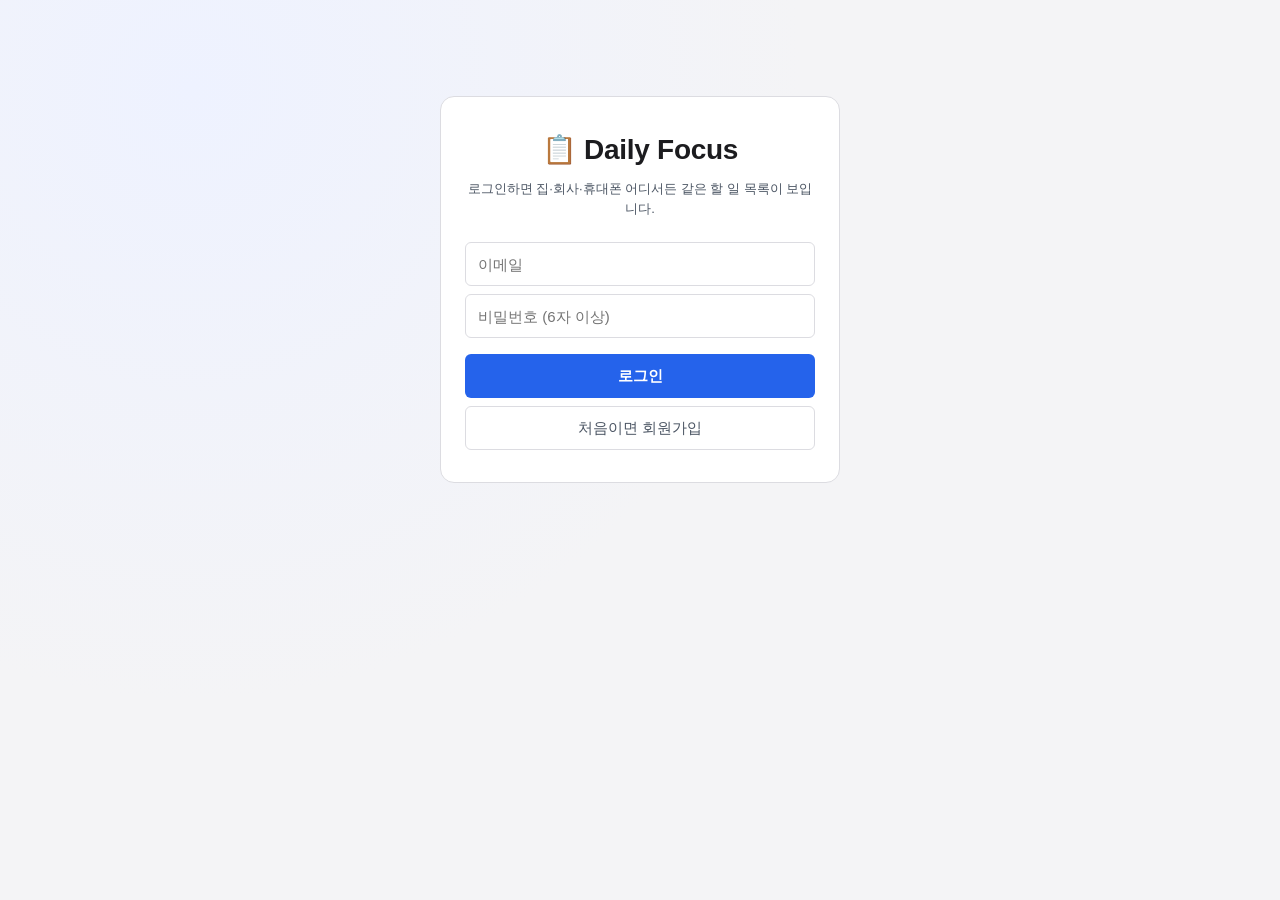
<file: index.html>
<!DOCTYPE html>
<html lang="ko">
<head>
  <meta charset="UTF-8">
  <meta name="viewport" content="width=device-width, initial-scale=1.0">
  <title>Daily Focus</title>
  <link rel="stylesheet" href="style.css">
</head>
<body>
  <div id="auth-screen" class="auth-screen hidden">
    <h1>📋 Daily Focus</h1>
    <p class="auth-desc">로그인하면 집·회사·휴대폰 어디서든 같은 할 일 목록이 보입니다.</p>
    <form id="auth-form" class="auth-form">
      <input type="email" id="auth-email" placeholder="이메일" aria-label="이메일" autocomplete="email" required>
      <input type="password" id="auth-password" placeholder="비밀번호 (6자 이상)" aria-label="비밀번호" autocomplete="current-password" minlength="6" required>
      <button type="submit" id="auth-login-btn" class="auth-primary-btn">로그인</button>
      <button type="button" id="auth-signup-btn" class="auth-secondary-btn">처음이면 회원가입</button>
    </form>
    <p id="auth-message" class="auth-message hidden" role="alert"></p>
  </div>

  <div id="app" class="app hidden">
    <div class="app-header">
      <h1>📋 Daily Focus</h1>
      <div class="header-actions">
        <button type="button" id="theme-toggle-btn" class="header-btn theme-toggle-btn" aria-label="다크 모드로 전환" aria-pressed="false">🌙</button>
        <button type="button" id="export-btn" class="header-btn" aria-label="내보내기">내보내기</button>
        <button type="button" id="import-btn" class="header-btn" aria-label="가져오기">가져오기</button>
        <input type="file" id="import-file-input" accept="application/json" class="hidden" aria-label="JSON 파일 선택">
      </div>
    </div>

    <p id="storage-warning" class="storage-warning hidden" role="alert"></p>
    <p id="account-status" class="account-status"></p>

    <div class="progress-section">
      <div
        class="progress-bar"
        role="progressbar"
        aria-label="전체 진행률"
        aria-valuemin="0"
        aria-valuemax="100"
        aria-valuenow="0"
        id="progress-bar"
      >
        <div id="progress-fill" class="progress-fill"></div>
      </div>
      <p id="progress-text" class="progress-text"></p>
      <div id="category-progress-list" class="category-progress-list"></div>
      <p id="progress-celebrate" class="progress-celebrate hidden">🎉 모든 할 일을 완료했습니다!</p>
    </div>

    <form id="add-form" class="add-form">
      <input
        type="text"
        id="add-input"
        placeholder="할 일을 입력하세요..."
        aria-label="새 할 일 입력"
        maxlength="200"
        autocomplete="off"
      >
      <select id="add-category" class="add-category" aria-label="카테고리 선택">
        <option value="work" selected>업무</option>
        <option value="personal">개인</option>
        <option value="study">공부</option>
      </select>
      <button type="submit" aria-label="추가">추가</button>
    </form>

    <div id="filters" class="filters">
      <div id="category-filters" class="filter-group" data-filter-type="category">
        <button type="button" class="filter-btn" data-value="all">전체</button>
        <button type="button" class="filter-btn" data-value="work">업무</button>
        <button type="button" class="filter-btn" data-value="personal">개인</button>
        <button type="button" class="filter-btn" data-value="study">공부</button>
      </div>
      <div id="status-filters" class="filter-group" data-filter-type="status">
        <button type="button" class="filter-btn" data-value="all">전체</button>
        <button type="button" class="filter-btn" data-value="active">미완료</button>
        <button type="button" class="filter-btn" data-value="completed">완료</button>
      </div>
    </div>

    <ul id="todo-list" class="todo-list"></ul>

    <button id="clear-completed-btn" class="clear-completed-btn" aria-label="완료된 항목 삭제">완료된 항목 삭제</button>
  </div>

  <div id="toast" class="toast hidden" role="status">
    <span id="toast-message" class="toast-message"></span>
    <button id="toast-undo-btn" class="toast-undo-btn" aria-label="실행 취소">실행 취소</button>
  </div>

  <script src="app.js"></script>
</body>
</html>
</file>
<file: style.css>
/* =========================================================
   Daily Focus (Web) — 디자인 토큰 (색상/여백/타이포/모서리/전환)
   원본(daily-focus/style.css)을 기반으로, 데스크톱 전체 화면 레이아웃을
   추가한 버전이다. 모바일 스타일은 그대로 유지한다.
   카테고리 색상(--color-work/personal/study)은 PRD 지정값이므로 변경하지 않는다.
   버튼/배지 텍스트 대비는 WCAG AA(4.5:1)를 만족하도록 검증된 값이다.
   ========================================================= */
:root {
  /* 색상 */
  --color-bg: #f4f4f6;
  --color-surface: #ffffff;
  --color-border: #dcdce1;
  --color-border-strong: #b8b8c0;

  --color-text: #1c1c1f;
  --color-text-secondary: #4b5563; /* 대비 7.5:1 이상 (흰 배경 기준) */
  --color-text-muted: #6b7280;     /* 대비 4.8:1 (완료 항목 등 저강조 텍스트) */

  --color-primary: #2563eb;        /* UI 강조색(버튼/활성 필터). 대비 5.4:1 확보 */
  --color-primary-hover: #1d4ed8;
  --color-danger: #dc2626;
  --color-success: #10b981;

  --color-work: #3b82f6;    /* PRD 지정 카테고리 색상 — 변경 금지 */
  --color-personal: #10b981;
  --color-study: #f59e0b;
  --color-badge-text: #14181f; /* 배지 배경 위 텍스트. 세 색상 모두 대비 5.5:1 이상 */

  --color-focus-ring: #2563eb;

  /* 필터 개수 배지(흰 배경) 전용 텍스트 색상. 흰 배경 대비 7.5:1 이상이라 라이트/다크 모드에서 값을 고정한다. */
  --color-badge-on-white: #1d4ed8;

  color-scheme: light;

  /* 여백 */
  --space-1: 4px;
  --space-2: 8px;
  --space-3: 12px;
  --space-4: 16px;
  --space-5: 24px;
  --space-6: 32px;
  --space-7: 48px;

  /* 모서리 */
  --radius-sm: 6px;
  --radius-md: 10px;
  --radius-lg: 14px;
  --radius-xl: 20px;
  --radius-pill: 999px;

  /* 타이포 */
  --font-family: -apple-system, "Segoe UI", Pretendard, sans-serif;
  --font-size-xs: 12px;
  --font-size-sm: 13px;
  --font-size-base: 15px;
  --font-size-lg: 21px;

  /* 터치 타겟 */
  --tap-target: 44px;

  /* 전환 */
  --transition-fast: 0.15s ease;
  --transition-base: 0.25s ease;
}

/* =========================================================
   다크 모드 — 색상 토큰만 재정의한다. 여백/타이포/모서리 토큰과
   카테고리 색상(--color-work/personal/study)은 라이트 모드와 동일하게 유지한다.
   본문 텍스트·보조 텍스트 모두 배경 대비 WCAG AA(4.5:1) 이상을 확인했다.
   ========================================================= */
:root[data-theme="dark"] {
  --color-bg: #101114;
  --color-surface: #1c1d22;
  --color-border: #33343b;
  --color-border-strong: #4a4b54;

  --color-text: #f2f2f4;
  --color-text-secondary: #c3c5cd; /* 대비 10:1 이상 (--color-surface 기준) */
  --color-text-muted: #93959e;     /* 대비 5.2:1 (--color-surface 기준) */

  --color-primary: #3b82f6;
  --color-primary-hover: #60a5fa;
  --color-danger: #f87171;
  --color-success: #34d399;

  --color-focus-ring: #60a5fa;

  color-scheme: dark;
}

* {
  box-sizing: border-box;
}

body {
  font-family: var(--font-family);
  font-size: var(--font-size-base);
  color: var(--color-text);
  background: var(--color-bg);
  margin: 0;
  padding: var(--space-6) var(--space-4);
  line-height: 1.5;
  min-height: 100vh;
  transition: background var(--transition-base), color var(--transition-base);
}

/* =========================================================
   포커스 / hover 공통 규칙
   ========================================================= */
:is(button, input, select, a, [tabindex]):focus-visible {
  outline: 2px solid var(--color-focus-ring);
  outline-offset: 2px;
  border-radius: var(--radius-sm);
}

button {
  font-family: inherit;
}

@media (prefers-reduced-motion: reduce) {
  * {
    animation-duration: 0.001ms !important;
    transition-duration: 0.001ms !important;
  }
}

/* =========================================================
   카드 레이아웃 (모바일 기본값)
   ========================================================= */
.app {
  max-width: 480px;
  margin: 0 auto;
  background: var(--color-surface);
  border: 1px solid var(--color-border);
  border-radius: var(--radius-lg);
  padding: var(--space-5);
  transition: background var(--transition-base), border-color var(--transition-base);
}

.app-header {
  display: flex;
  align-items: center;
  justify-content: space-between;
  flex-wrap: wrap;
  gap: var(--space-2);
  margin-bottom: var(--space-5);
}

h1 {
  margin: 0;
  font-size: var(--font-size-lg);
  font-weight: 700;
  letter-spacing: -0.01em;
}

.header-actions {
  display: flex;
  gap: var(--space-2);
}

/* 유틸리티 클래스: 다른 규칙이 display를 지정하더라도 항상 숨김이 우선하도록 !important를 사용한다. */
.hidden {
  display: none !important;
}

/* =========================================================
   버튼 공통 (outline 스타일)
   ========================================================= */
.header-btn,
.clear-completed-btn {
  min-height: var(--tap-target);
  padding: var(--space-2) var(--space-3);
  border: 1px solid var(--color-border);
  border-radius: var(--radius-sm);
  background: var(--color-surface);
  color: var(--color-text-secondary);
  font-size: var(--font-size-xs);
  cursor: pointer;
  transition: background var(--transition-fast), border-color var(--transition-fast);
}

.header-btn:hover,
.clear-completed-btn:hover {
  background: var(--color-bg);
  border-color: var(--color-border-strong);
}

.theme-toggle-btn {
  font-size: var(--font-size-base);
  padding: var(--space-2);
}

.clear-completed-btn {
  display: block;
  margin: var(--space-4) auto 0;
}

/* =========================================================
   저장 경고 배너 (localStorage 실패 안내)
   ========================================================= */
.storage-warning {
  display: flex;
  align-items: center;
  gap: var(--space-2);
  margin-bottom: var(--space-4);
  padding: var(--space-3);
  border: 1px solid #fca5a5;
  border-radius: var(--radius-sm);
  background: #fef2f2;
  color: #991b1b;
  font-size: var(--font-size-sm);
}

:root[data-theme="dark"] .storage-warning {
  border-color: #7f1d1d;
  background: #3f1616;
  color: #fecaca;
}

/* =========================================================
   계정 표시줄 (로그인한 이메일 + 로그아웃)
   ========================================================= */
.account-status {
  display: flex;
  align-items: center;
  justify-content: space-between;
  flex-wrap: wrap;
  gap: var(--space-2);
  margin: 0 0 var(--space-4);
  padding: var(--space-2) var(--space-3);
  border: 1px solid #93c5fd;
  border-radius: var(--radius-sm);
  background: #eff6ff;
  color: #1e40af;
  font-size: var(--font-size-sm);
  overflow-wrap: anywhere;
}

:root[data-theme="dark"] .account-status {
  border-color: #1e3a8a;
  background: #16213f;
  color: #bfdbfe;
}

.account-action-btn {
  flex-shrink: 0;
  min-height: var(--tap-target);
  padding: var(--space-1) var(--space-3);
  border: 1px solid currentColor;
  border-radius: var(--radius-sm);
  background: transparent;
  color: inherit;
  font-size: var(--font-size-xs);
  cursor: pointer;
}

/* =========================================================
   로그인 화면
   ========================================================= */
.auth-screen {
  box-sizing: border-box;
  width: 100%;
  max-width: 400px;
  align-self: flex-start; /* 데스크톱에서 body가 flex라 카드가 세로로 늘어나지 않게 한다 */
  margin: var(--space-7) auto 0;
  background: var(--color-surface);
  border: 1px solid var(--color-border);
  border-radius: var(--radius-lg);
  padding: var(--space-6) var(--space-5);
  text-align: center;
}

.auth-desc {
  margin: var(--space-2) 0 var(--space-5);
  font-size: var(--font-size-sm);
  color: var(--color-text-secondary);
}

.auth-form {
  display: flex;
  flex-direction: column;
  gap: var(--space-2);
}

.auth-form input {
  min-height: var(--tap-target);
  padding: var(--space-2) var(--space-3);
  border: 1px solid var(--color-border);
  border-radius: var(--radius-sm);
  background: var(--color-surface);
  color: var(--color-text);
  font-size: var(--font-size-base);
}

.auth-form input:hover {
  border-color: var(--color-border-strong);
}

.auth-primary-btn,
.auth-secondary-btn {
  min-height: var(--tap-target);
  border-radius: var(--radius-sm);
  font-size: var(--font-size-base);
  cursor: pointer;
  transition: background var(--transition-fast);
}

.auth-primary-btn {
  margin-top: var(--space-2);
  border: none;
  background: var(--color-primary);
  color: #fff;
  font-weight: 600;
}

.auth-primary-btn:hover {
  background: var(--color-primary-hover);
}

.auth-secondary-btn {
  border: 1px solid var(--color-border);
  background: var(--color-surface);
  color: var(--color-text-secondary);
}

.auth-secondary-btn:hover {
  background: var(--color-bg);
}

.auth-primary-btn:disabled,
.auth-secondary-btn:disabled {
  opacity: 0.5;
  cursor: not-allowed;
}

.auth-message {
  margin: var(--space-4) 0 0;
  font-size: var(--font-size-sm);
  color: var(--color-text-secondary);
}

.auth-message.is-error {
  color: var(--color-danger);
}

/* =========================================================
   진행률
   ========================================================= */
.progress-section {
  margin-bottom: var(--space-5);
}

.progress-bar {
  height: 10px;
  border-radius: var(--radius-pill);
  background: var(--color-bg);
  border: 1px solid var(--color-border);
  overflow: hidden;
}

.progress-fill {
  height: 100%;
  width: 0%;
  background: var(--color-primary);
  border-radius: var(--radius-pill);
  transition: width var(--transition-base);
}

.progress-text {
  margin: var(--space-2) 0 0;
  font-size: var(--font-size-sm);
  color: var(--color-text-secondary);
}

/* =========================================================
   카테고리별 진행률 (가로 막대 차트)
   ========================================================= */
.category-progress-list {
  display: flex;
  flex-direction: column;
  gap: var(--space-2);
  margin-top: var(--space-3);
}

.category-progress-item {
  display: flex;
  flex-direction: column;
  gap: 3px;
}

.category-progress-row {
  display: flex;
  align-items: center;
  gap: var(--space-1);
  font-size: var(--font-size-xs);
  color: var(--color-text-secondary);
}

.category-progress-dot {
  width: 8px;
  height: 8px;
  border-radius: 50%;
  flex-shrink: 0;
}

.category-progress-label {
  font-weight: 600;
  color: var(--color-text);
}

.category-progress-count {
  color: var(--color-text-muted);
}

.category-progress-percent {
  margin-left: auto;
  font-weight: 700;
  color: var(--color-text);
  font-variant-numeric: tabular-nums;
}

.category-progress-bar {
  height: 6px;
  border-radius: var(--radius-pill);
  background: var(--color-bg);
  border: 1px solid var(--color-border);
  overflow: hidden;
}

.category-progress-fill {
  height: 100%;
  width: 0%;
  border-radius: var(--radius-pill);
  transition: width var(--transition-base);
}

.progress-celebrate {
  margin: var(--space-2) 0 0;
  font-size: var(--font-size-sm);
  color: var(--color-success);
  font-weight: 600;
}

/* =========================================================
   할 일 추가 폼
   ========================================================= */
.add-form {
  display: flex;
  gap: var(--space-2);
  margin-bottom: var(--space-4);
}

.add-form input,
.add-category {
  min-height: var(--tap-target);
  padding: var(--space-2) var(--space-3);
  border: 1px solid var(--color-border);
  border-radius: var(--radius-sm);
  background: var(--color-surface);
  color: var(--color-text);
  font-size: var(--font-size-base);
  transition: border-color var(--transition-fast), box-shadow var(--transition-fast);
}

.add-form input {
  flex: 1;
  min-width: 0;
}

.add-form input:hover,
.add-category:hover {
  border-color: var(--color-border-strong);
}

.add-form input.input-error {
  border-color: var(--color-danger);
  animation: shake 0.3s;
}

@keyframes shake {
  0%, 100% { transform: translateX(0); }
  25% { transform: translateX(-4px); }
  75% { transform: translateX(4px); }
}

.add-form button {
  min-height: var(--tap-target);
  padding: var(--space-2) var(--space-4);
  border: none;
  border-radius: var(--radius-sm);
  background: var(--color-primary);
  color: #fff;
  font-size: var(--font-size-base);
  font-weight: 600;
  cursor: pointer;
  transition: background var(--transition-fast);
}

.add-form button:hover {
  background: var(--color-primary-hover);
}

/* =========================================================
   필터
   ========================================================= */
.filters {
  display: flex;
  flex-direction: column;
  gap: var(--space-2);
  margin-bottom: var(--space-5);
}

.filter-group {
  display: flex;
  gap: var(--space-2);
  flex-wrap: wrap;
}

.filter-btn {
  display: inline-flex;
  align-items: center;
  gap: var(--space-1);
  min-height: var(--tap-target);
  padding: var(--space-1) var(--space-2) var(--space-1) var(--space-3);
  border: 1px solid var(--color-border);
  border-radius: var(--radius-pill);
  background: var(--color-surface);
  color: var(--color-text-secondary);
  font-size: var(--font-size-xs);
  cursor: pointer;
  transition: background var(--transition-fast), border-color var(--transition-fast), color var(--transition-fast);
}

.filter-btn:hover {
  border-color: var(--color-border-strong);
  background: var(--color-bg);
}

.filter-btn.active {
  background: var(--color-primary);
  border-color: var(--color-primary);
  color: #fff;
}

/* 카테고리 색상 점: 어떤 카테고리 탭인지 색으로 즉시 구분할 수 있게 한다. */
.filter-btn-dot {
  width: 8px;
  height: 8px;
  border-radius: 50%;
  flex-shrink: 0;
}

.filter-btn-label {
  white-space: nowrap;
}

/* 개수 배지: 라벨과 시각적으로 분리된 별도 캡슐로 표시해 숫자를 더 눈에 띄게 한다. */
.filter-btn-count {
  display: inline-flex;
  align-items: center;
  justify-content: center;
  min-width: 20px;
  height: 20px;
  padding: 0 var(--space-1);
  border-radius: var(--radius-pill);
  background: var(--color-bg);
  color: var(--color-text-secondary);
  font-size: 11px;
  font-weight: 700;
  line-height: 1;
  transition: background var(--transition-fast), color var(--transition-fast), opacity var(--transition-fast);
}

.filter-btn.active .filter-btn-count {
  background: #fff;
  color: var(--color-badge-on-white);
}

/* 항목이 0개인 카테고리/상태는 배지를 옅게 표시해 우선순위가 낮음을 시각적으로 알린다. */
.filter-btn.is-empty .filter-btn-count {
  opacity: 0.55;
}

/* =========================================================
   할 일 목록
   ========================================================= */
.todo-list {
  list-style: none;
  margin: 0 0 var(--space-2);
  padding: 0;
}

.todo-item {
  display: flex;
  align-items: center;
  gap: var(--space-2);
  padding: var(--space-2) 0;
  border-bottom: 1px solid var(--color-border);
}

.todo-checkbox-wrap {
  display: inline-flex;
  align-items: center;
  justify-content: center;
  width: var(--tap-target);
  height: var(--tap-target);
  flex-shrink: 0;
  cursor: pointer;
}

.todo-checkbox {
  width: 20px;
  height: 20px;
  accent-color: var(--color-primary);
  cursor: pointer;
}

@keyframes checkPop {
  0% { transform: scale(1); }
  45% { transform: scale(1.3); }
  100% { transform: scale(1); }
}

.todo-checkbox-wrap.just-toggled {
  animation: checkPop 0.25s ease;
}

.todo-title {
  flex: 1;
  min-width: 0;
  overflow-wrap: anywhere;
}

.todo-title.completed {
  text-decoration: line-through;
  color: var(--color-text-muted);
}

.todo-edit-input {
  flex: 1;
  min-width: 0;
  min-height: var(--tap-target);
  padding: var(--space-1) var(--space-2);
  border: 1px solid var(--color-primary);
  border-radius: var(--radius-sm);
  font-size: var(--font-size-base);
  font-family: inherit;
}

.category-badge {
  display: inline-flex;
  align-items: center;
  justify-content: center;
  min-height: var(--tap-target);
  padding: var(--space-1) var(--space-3);
  border: none;
  border-radius: var(--radius-pill);
  color: var(--color-badge-text);
  font-size: var(--font-size-xs);
  font-weight: 600;
  cursor: pointer;
  flex-shrink: 0;
  transition: filter var(--transition-fast);
}

.category-badge:hover {
  filter: brightness(0.94);
}

.edit-btn,
.delete-btn {
  display: inline-flex;
  align-items: center;
  justify-content: center;
  width: var(--tap-target);
  height: var(--tap-target);
  flex-shrink: 0;
  border: none;
  border-radius: var(--radius-sm);
  background: none;
  font-size: var(--font-size-base);
  cursor: pointer;
  transition: background var(--transition-fast);
}

.edit-btn:hover,
.delete-btn:hover {
  background: var(--color-bg);
}

.empty-message {
  color: var(--color-text-muted);
  text-align: center;
  padding: var(--space-5) 0;
}

/* =========================================================
   토스트 (삭제 실행 취소)
   ========================================================= */
.toast {
  position: fixed;
  left: 50%;
  bottom: var(--space-5);
  transform: translateX(-50%);
  display: flex;
  align-items: center;
  gap: var(--space-3);
  padding: var(--space-3) var(--space-4);
  border-radius: var(--radius-sm);
  background: #27272a;
  color: #fff;
  font-size: var(--font-size-sm);
  box-shadow: 0 4px 12px rgba(0, 0, 0, 0.2);
}

:root[data-theme="dark"] .toast {
  border: 1px solid #52525b;
}

.toast-undo-btn {
  min-height: 32px;
  padding: 0 var(--space-2);
  border: none;
  background: none;
  color: #93c5fd;
  font-weight: 700;
  cursor: pointer;
  font-size: var(--font-size-sm);
}

.toast-undo-btn:hover {
  text-decoration: underline;
}

/* =========================================================
   반응형 — 작은 모바일 (최소 320px까지 대응)
   ========================================================= */
@media (max-width: 420px) {
  body {
    padding: var(--space-4) var(--space-2);
  }

  .app {
    padding: var(--space-4);
  }

  .add-form {
    flex-wrap: wrap;
  }

  .add-form input {
    flex-basis: 100%;
  }

  .add-form select,
  .add-form button {
    flex: 1;
  }
}

/* =========================================================
   반응형 — 데스크톱 전체 화면 레이아웃
   좁은 화면에서는 위 모바일 스타일(세로 카드)을 그대로 쓰고,
   화면이 넓어지면 사이드바(진행률/입력/필터) + 본문(목록)의
   2열 대시보드 구조로 전환해 화면 전체를 활용한다.
   ========================================================= */
@media (min-width: 900px) {
  body {
    background: radial-gradient(circle at 15% 10%, #eef2ff 0%, var(--color-bg) 45%);
    padding: var(--space-7) var(--space-6);
    display: flex;
    justify-content: center;
  }

  :root[data-theme="dark"] body {
    background: radial-gradient(circle at 15% 10%, #1a1c2b 0%, var(--color-bg) 45%);
  }

  .app {
    max-width: 1180px;
    width: 100%;
    padding: var(--space-6) var(--space-7);
    border-radius: var(--radius-xl);
    box-shadow: 0 24px 60px rgba(15, 23, 42, 0.08);
    transition: background var(--transition-base), border-color var(--transition-base);

    display: grid;
    grid-template-columns: 340px 1fr;
    grid-template-areas:
      "header   header"
      "warning  warning"
      "account  account"
      "progress list"
      "addform  list"
      "filters  list"
      "clear    list";
    column-gap: var(--space-7);
    row-gap: var(--space-5);
    align-items: start;
  }

  h1 {
    font-size: 28px;
  }

  .app-header {
    grid-area: header;
    margin-bottom: 0;
    padding-bottom: var(--space-5);
    border-bottom: 1px solid var(--color-border);
  }

  .storage-warning {
    grid-area: warning;
    margin-bottom: 0;
  }

  .account-status {
    grid-area: account;
    margin-bottom: 0;
  }

  /* 왼쪽 사이드바: 진행률 · 입력 폼 · 필터를 세로로 쌓는다 */
  .progress-section {
    grid-area: progress;
    margin-bottom: 0;
    padding: var(--space-4);
    background: var(--color-bg);
    border-radius: var(--radius-md);
  }

  .add-form {
    grid-area: addform;
    flex-direction: column;
    margin-bottom: 0;
  }

  .add-form input,
  .add-form .add-category,
  .add-form button {
    flex: none;
    width: 100%;
  }

  .filters {
    grid-area: filters;
    margin-bottom: 0;
  }

  /* 오른쪽 본문: 할 일 목록이 넓은 영역을 차지한다 */
  .todo-list {
    grid-area: list;
    margin-bottom: 0;
  }

  .todo-item {
    gap: var(--space-3);
    padding: var(--space-3) var(--space-2);
    border-radius: var(--radius-sm);
    transition: background var(--transition-fast);
  }

  .todo-item:hover {
    background: var(--color-bg);
  }

  .clear-completed-btn {
    grid-area: clear;
    margin: 0;
  }

  .empty-message {
    grid-area: list;
  }
}
</file>
